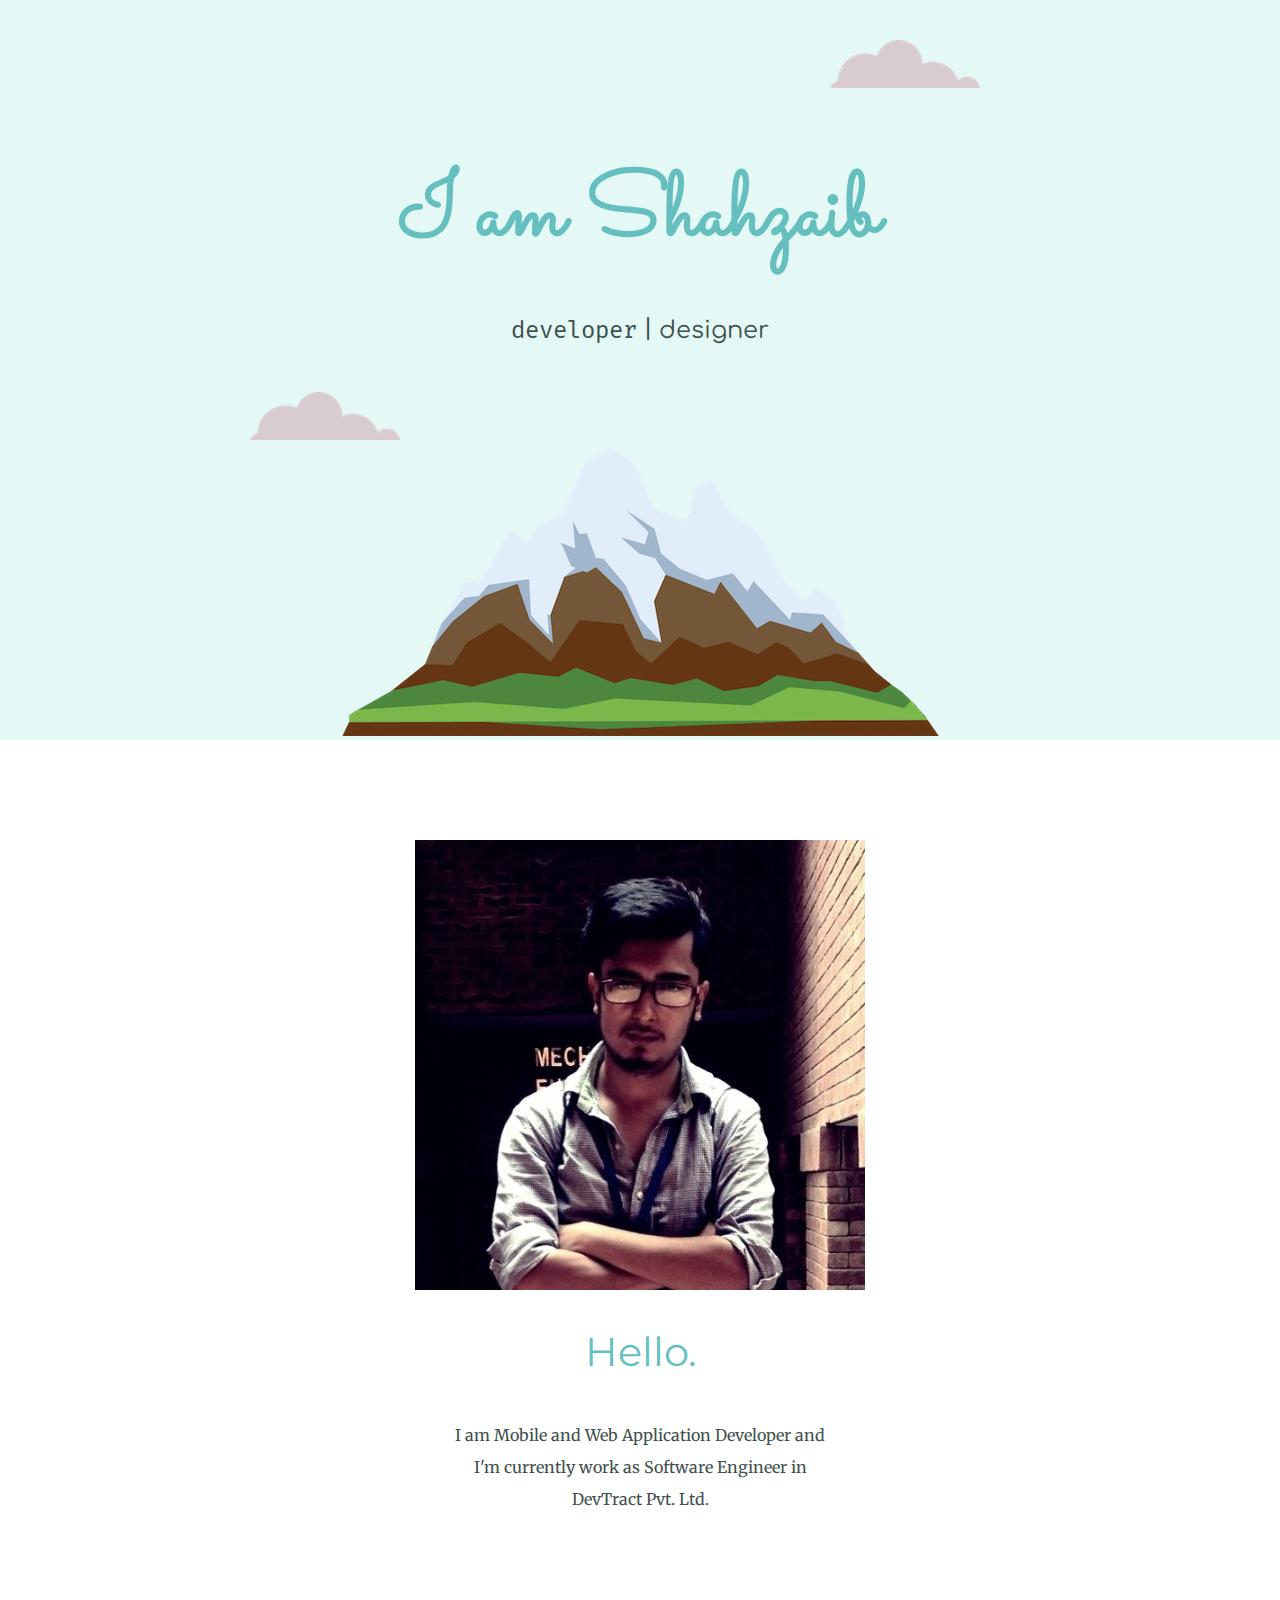
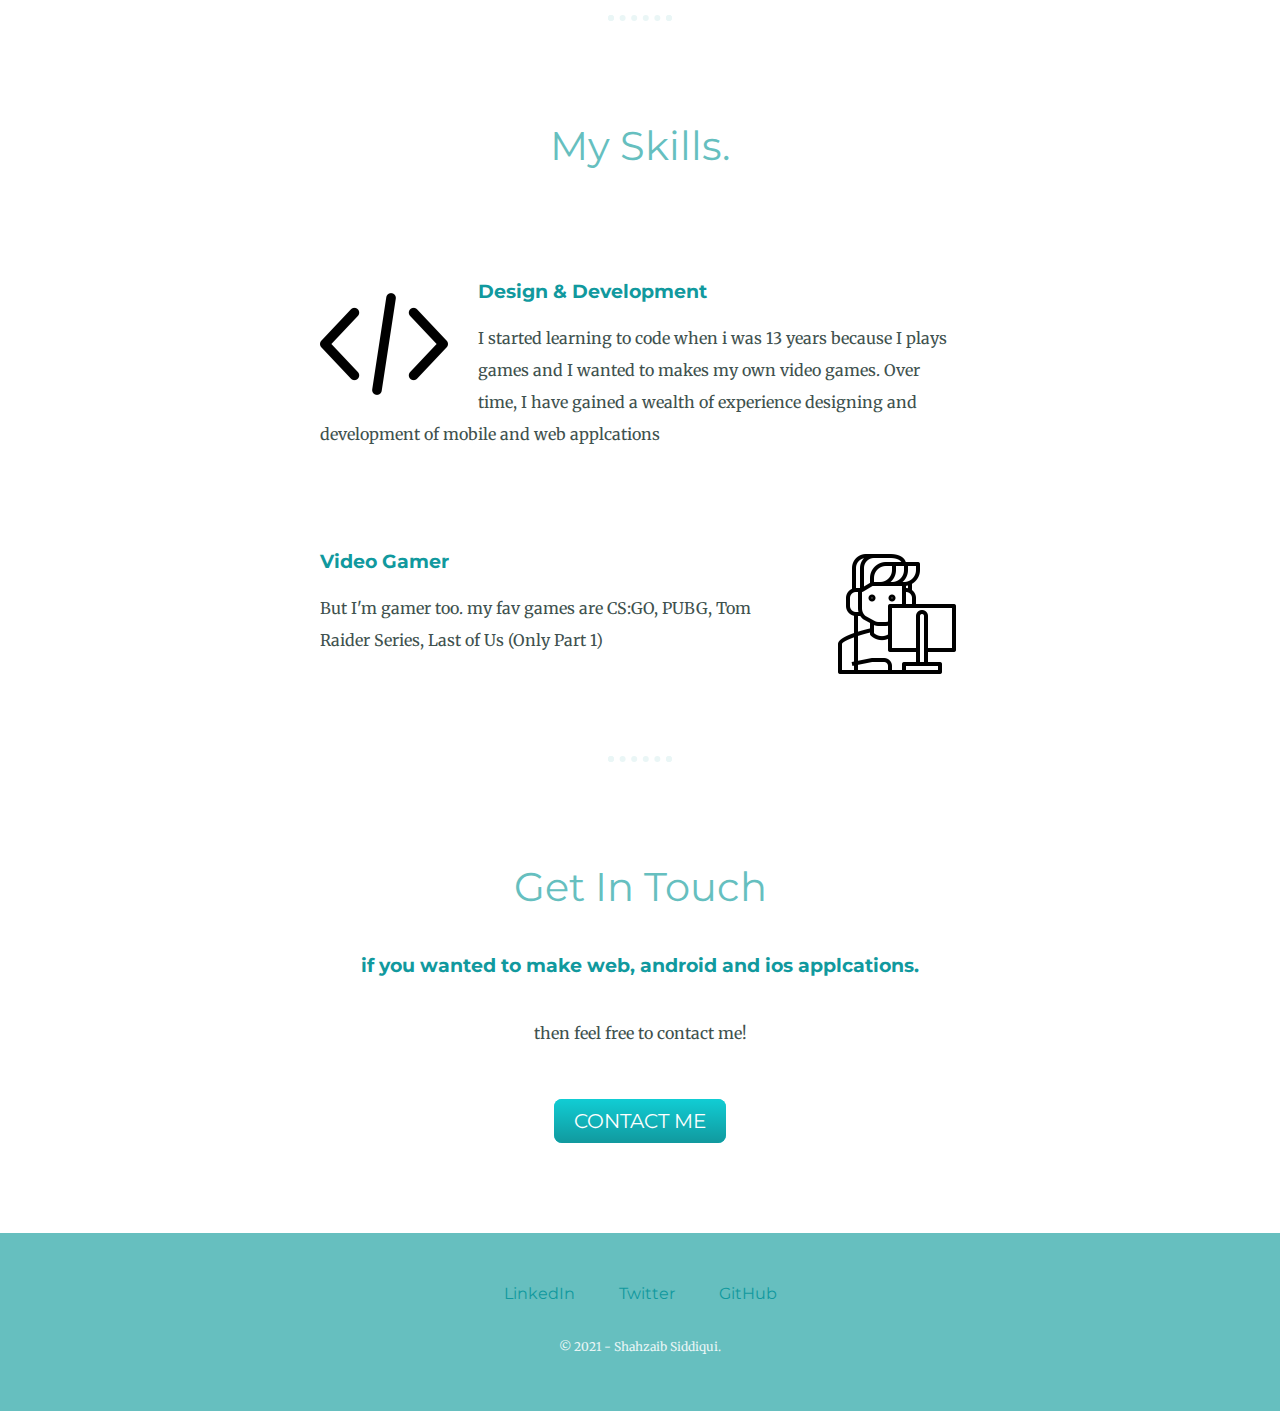
<file: index.html>
<!DOCTYPE html>
<html lang="en" dir="ltr">
  <head>
    <meta charset="utf-8">
    <title>Shahzaib Siddiqui - Home</title>
    <link rel="stylesheet" href="styles.css">
    <link rel="preconnect" href="https://fonts.gstatic.com">
    <link href="https://fonts.googleapis.com/css2?family=Fira+Mono&family=Merriweather&family=Montserrat&family=Sacramento&display=swap" rel="stylesheet">
    <link rel="preconnect" href="https://fonts.gstatic.com">
    <link href="https://fonts.googleapis.com/css2?family=Comfortaa&display=swap" rel="stylesheet">
    <link rel="icon" href="favicon.ico">
  </head>
  <body>
    <div class="topContainer">
      <img class="topCloud" src="cloud.png" alt="cloud-img">
      <h1>I am Shahzaib</h1>
      <p class="developerAndDeveloperParagraph"><span class="developerParagraph">developer</span> | <span class="designerParagraph">designer</span></p>
      <img class="buttomCloud" src="cloud.png" alt="cloud-img">
      <img src="mountain.png" alt="mountain-img">
    </div>
    <div class="middleContainer">
      <div class="profile">
        <img src="shahzaib.png" alt="profile-img">
        <h2>Hello.</h2>
        <p class="intro">I am Mobile and Web Application Developer and I'm currently work as Software Engineer in DevTract Pvt. Ltd.</p>
      </div>
      <hr>
      <div class="skills">
        <h2>My Skills.</h2>
        <div class="skill-row">
          <img class="codingImg" src="coding.png" alt="coding-img">
          <h3>Design & Development</h3>
          <p>I started learning to code when i was 13 years because I plays games and I wanted to makes my own video games. Over time, I have gained a wealth of experience designing and development of mobile and web applcations</p>
        </div>
        <div class="skill-row">
          <img class="gamingImg" src="gamer.png" alt="gamer-img">
          <h3>Video Gamer</h3>
          <p>But I'm gamer too. my fav games are CS:GO, PUBG, Tom Raider Series, Last of Us (Only Part 1)</p>
        </div>
      </div>
      <hr>
      <div class="contact-me">
        <h2>Get In Touch</h2>
        <h3>if you wanted to make web, android and ios applcations.</h3>
        <p class="contactMessage">then feel free to contact me!</p>
        <a class="btn" href="mailto:einarsiddiqui@gmail.com">CONTACT ME</a>
      </div>
    </div>
    <div class="buttomContainer">
      <a class="footer-link" href="https://www.linkedin.com/in/realeinar/">LinkedIn</a>
      <a class="footer-link" href="https://twitter.com/realeinar">Twitter</a>
      <a class="footer-link" href="https://www.github.com/realeinar">GitHub</a>
      <p class="copyright">© 2021 - Shahzaib Siddiqui.</p>
    </div>
  </body>
</html>
</file>
<file: styles.css>
/********************** Tag Selectors **********************/

body {
  /* background-color: #dbe2ef; */
  color: #40514E;
  text-align: center;
  margin: 0;
  font-family: 'Merriweather', serif;
}
h1 {
  margin: 50px auto 0 auto;
  font-family: 'Sacramento', cursive;
  font-size: 5.625rem;
  color: #66BFBF;
}

h2 {
  font-family: 'Montserrat', sans-serif;
  color: #66BFBF;
  font-size: 2.5rem;
  font-weight: normal;
  padding-bottom: 10px;
}

h3 {
  font-family: 'Montserrat', sans-serif;
  color: #11999E;
}

hr {
  border: dotted #EAF6F6 6px;
  border-bottom: none;
  width: 4%;
  margin: 100px auto;
}

a {
  color: #11999E;
  font-family: 'Montserrat', sans-serif;
  margin: 10px 20px;
  text-decoration: none;
}

a:hover {
  color: #EAF6F6;
}

p {
  line-height: 2;
}


/********************** Class Selectors **********************/

.topContainer {
  background-color: #e4f9f5;
  padding-top: 100px;
  position: relative;
}

.middleContainer {
  margin: 100px 0;
}

.buttomContainer {
  background-color: #66BFBF;
  padding: 50px 0 20px;
}

.developerParagraph {
  font-family: 'Fira Mono', monospace;
}

.designerParagraph {
  font-family: 'Comfortaa', cursive;
}

.developerAndDeveloperParagraph {
  font-size: 1.5rem;
  font-weight: normal;
}

.topCloud {
  position: absolute;
  right: 300px;
  top: 40px;
}

.buttomCloud {
  position: absolute;
  left: 250px;
  bottom: 300px;
}


.skill-row {
  width: 50%;
  text-align: left;
  margin: 100px auto 100px auto;
}

.codingImg {
  width: 20%;
  float: left;
  margin-right: 30px;
}

.gamingImg {
  width: 20%;
  float: right;
  margin-left: 30px;
}

.intro {
  width: 30%;
  margin: auto;
}

.contactMessage {
  width: 40%;
  margin: 40px auto 60px;
}

.btn {
  background: #11cdd4;
  background-image: -webkit-linear-gradient(top, #11cdd4, #11999e);
  background-image: -moz-linear-gradient(top, #11cdd4, #11999e);
  background-image: -ms-linear-gradient(top, #11cdd4, #11999e);
  background-image: -o-linear-gradient(top, #11cdd4, #11999e);
  background-image: linear-gradient(to bottom, #11cdd4, #11999e);
  -webkit-border-radius: 8;
  -moz-border-radius: 8;
  border-radius: 8px;
  font-family: 'Montserrat', sans-serif;
  color: #ffffff;
  font-size: 20px;
  padding: 10px 20px 10px 20px;
  text-decoration: none;
}

.btn:hover {
  background: #30e3cb;
  background-image: -webkit-linear-gradient(top, #30e3cb, #2bc4ad);
  background-image: -moz-linear-gradient(top, #30e3cb, #2bc4ad);
  background-image: -ms-linear-gradient(top, #30e3cb, #2bc4ad);
  background-image: -o-linear-gradient(top, #30e3cb, #2bc4ad);
  background-image: linear-gradient(to bottom, #30e3cb, #2bc4ad);
  text-decoration: none;
}

.copyright {
  color: #EAF6F6;
  font-size: 0.75rem;
  padding: 20px 0;
}

/********************** Id Selectors **********************/
</file>
